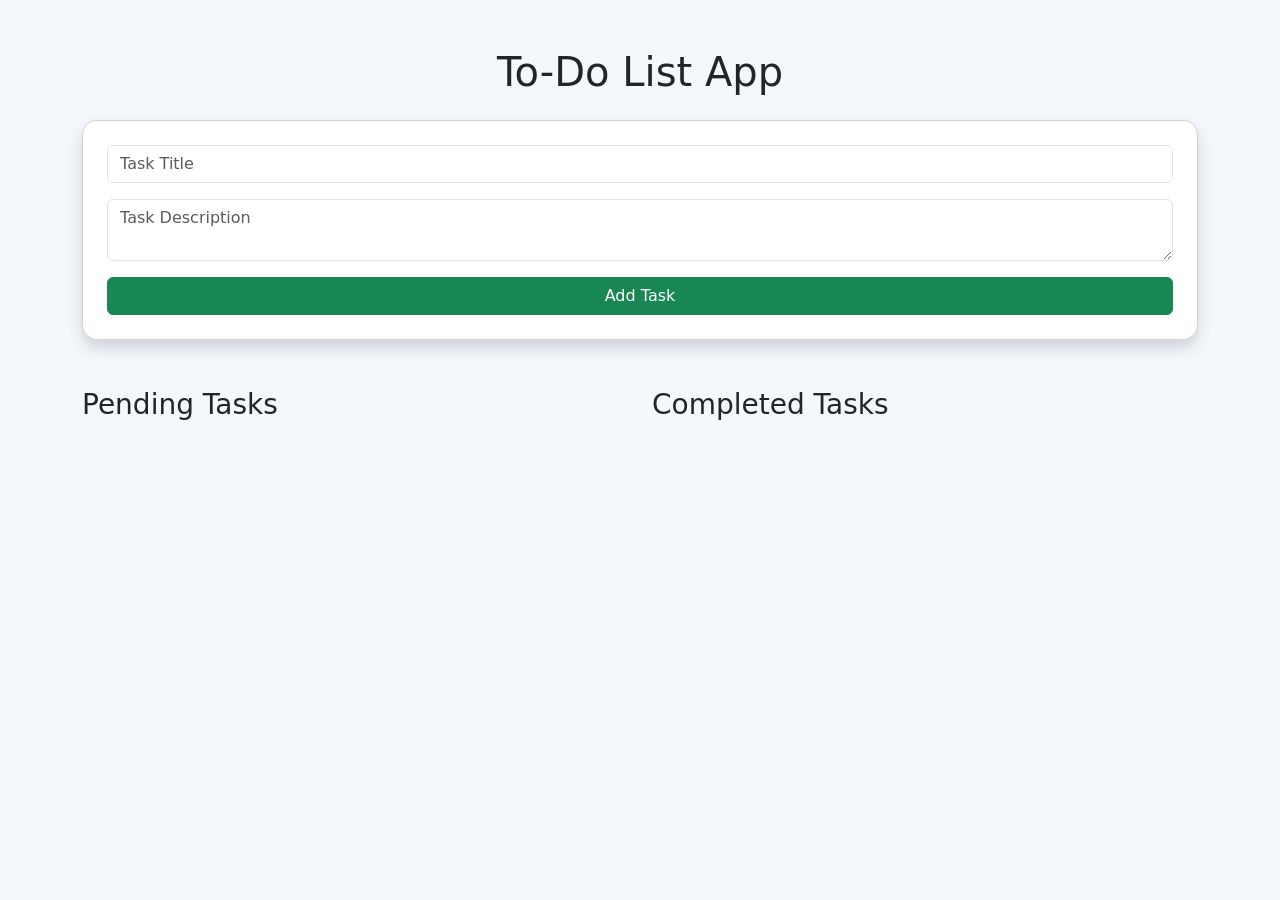
<file: index.html>
<!DOCTYPE html>
<html lang="en">
<head>
  <meta charset="UTF-8">
  <meta name="viewport" content="width=device-width, initial-scale=1.0">

  <title>To-Do App</title>

  <link href="https://cdn.jsdelivr.net/npm/bootstrap@5.3.3/dist/css/bootstrap.min.css" rel="stylesheet">

  <link rel="stylesheet" href="style.css">
</head>

<body>

<div class="container py-5">

  <h1 class="text-center mb-4">To-Do List App</h1>

  <div class="card p-4 shadow">

    <input type="text" id="title" class="form-control mb-3" placeholder="Task Title">

    <textarea id="description" class="form-control mb-3" placeholder="Task Description"></textarea>

    <button class="btn btn-success" onclick="addTask()">
      Add Task
    </button>

  </div>

  <div class="row mt-5">

    <div class="col-md-6">
      <h3>Pending Tasks</h3>
      <div id="pendingTasks"></div>
    </div>

    <div class="col-md-6">
      <h3>Completed Tasks</h3>
      <div id="completedTasks"></div>
    </div>

  </div>

</div>

<script src="script.js"></script>

</body>
</html>
</file>
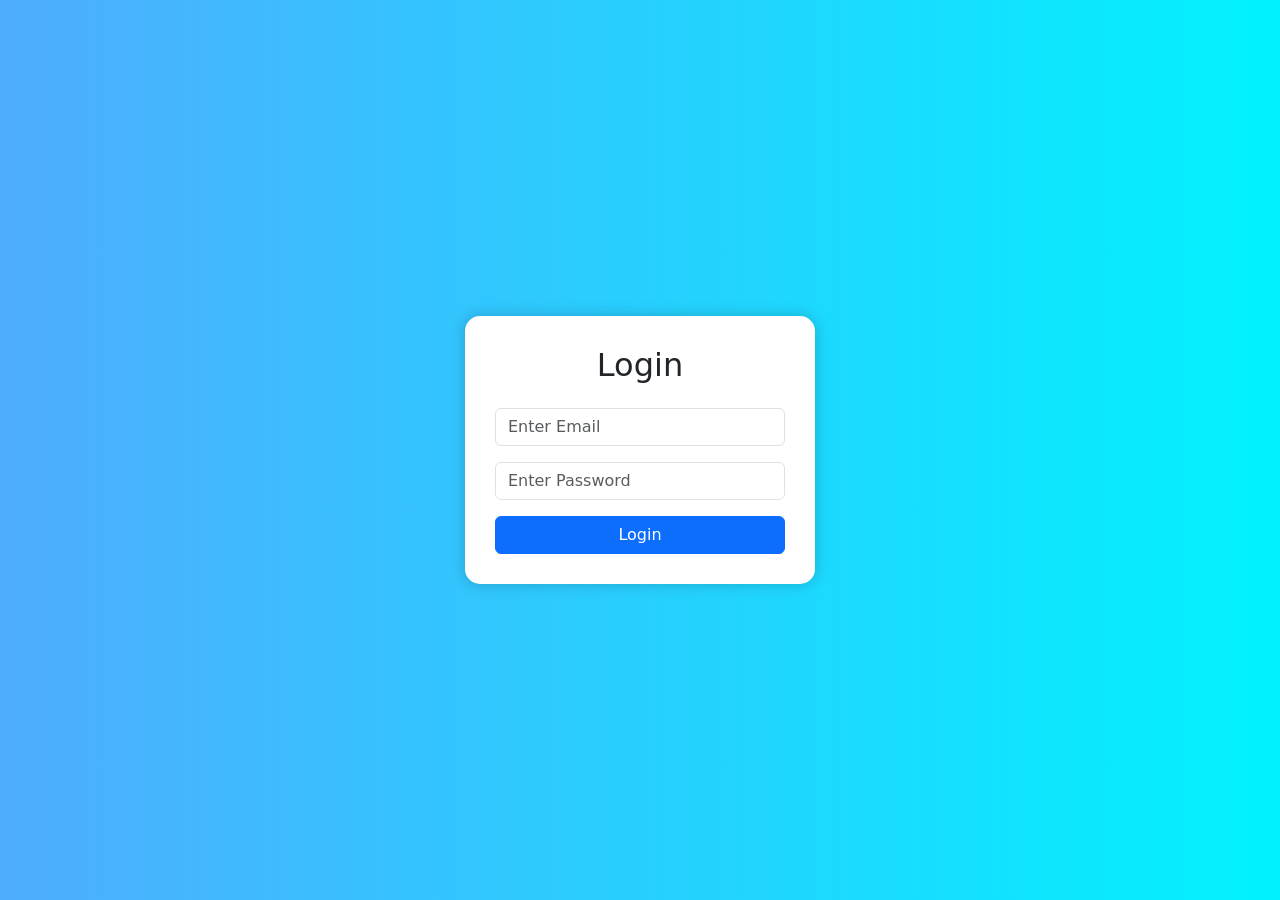
<file: login.html>
<!DOCTYPE html>
<html lang="en">
<head>
  <meta charset="UTF-8" />
  <meta name="viewport" content="width=device-width, initial-scale=1.0"/>
  <title>Login</title>

  <link href="https://cdn.jsdelivr.net/npm/bootstrap@5.3.3/dist/css/bootstrap.min.css" rel="stylesheet">

  <style>
    body{
      background: linear-gradient(to right,#4facfe,#00f2fe);
      height:100vh;
      display:flex;
      justify-content:center;
      align-items:center;
    }

    .login-box{
      width:350px;
      background:white;
      padding:30px;
      border-radius:15px;
      box-shadow:0 0 15px rgba(0,0,0,0.2);
    }
  </style>
</head>
<body>

  <div class="login-box">
    <h2 class="text-center mb-4">Login</h2>

    <input type="email" id="email" class="form-control mb-3" placeholder="Enter Email">

    <input type="password" id="password" class="form-control mb-3" placeholder="Enter Password">

    <button class="btn btn-primary w-100" onclick="login()">
      Login
    </button>
  </div>

<script>
  function login(){

    let email = document.getElementById("email").value;
    let password = document.getElementById("password").value;

    if(email === "" || password === ""){
      alert("Please fill all fields");
    }
    else{
      alert("Login Successful");
      window.location.href = "index.html";
    }
  }
</script>

</body>
</html>
</file>
<file: style.css>
body{
  background:#f4f7fc;
}

.card{
  border-radius:15px;
}

.task-card{
  background:white;
  padding:15px;
  border-radius:10px;
  margin-bottom:15px;
  box-shadow:0 0 10px rgba(0,0,0,0.1);
}

.completed{
  text-decoration: line-through;
  color: gray;
}
</file>
